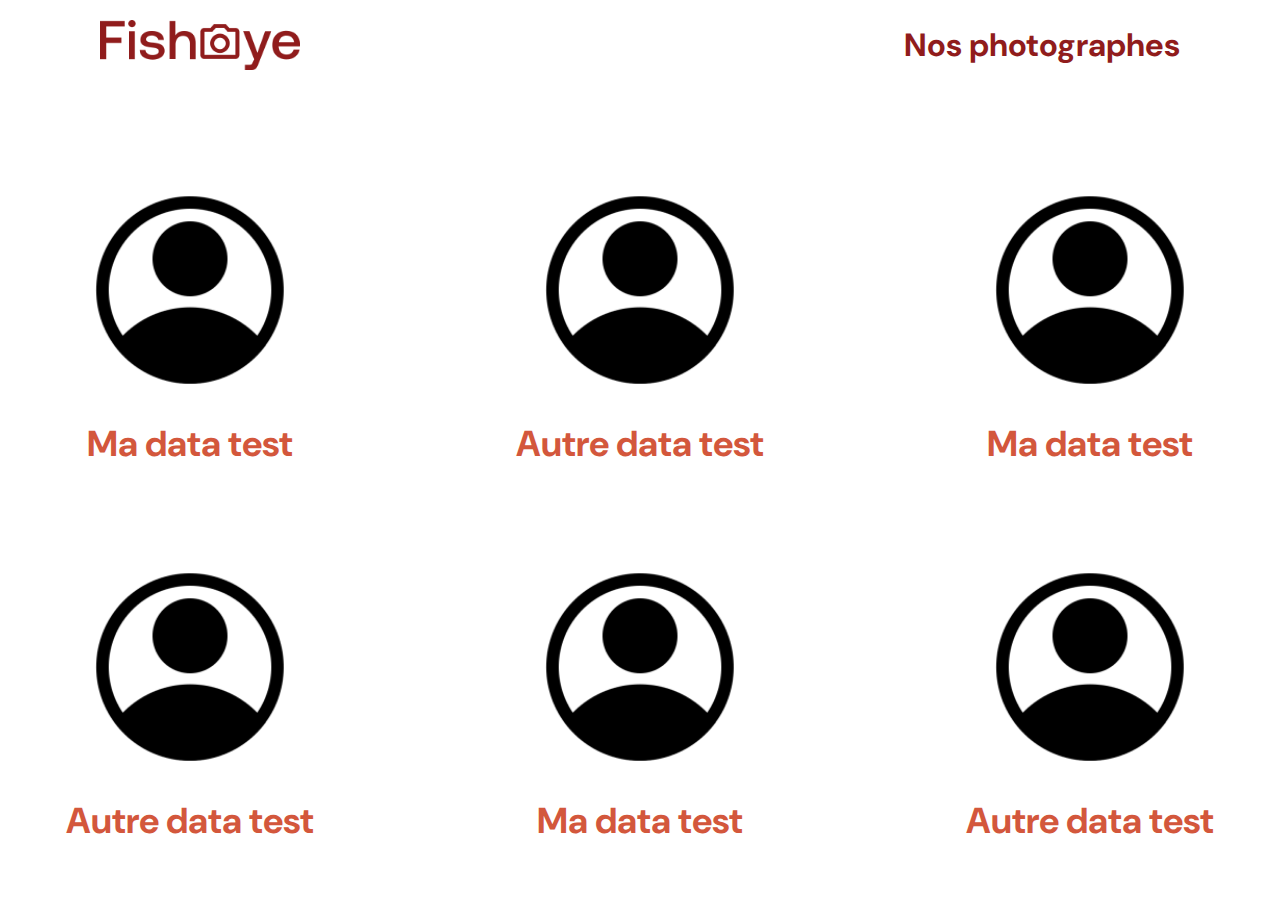
<file: index.html>
<!DOCTYPE html>
<html lang="fr">
  <head>
    <link href="css/style.css" rel="stylesheet" type="text/css" />
    <meta charset="utf-8">
    <link rel="icon" type="image/png" href="assets/favicon.png">
    <link href="https://fonts.googleapis.com/css?family=DM+Sans&display=swap" rel="stylesheet">
    <title>Fisheye</title>
  </head>
  <body>
    <header>
        <img src="assets/images/logo.png" class="logo" alt="fisheye logo"/>
        <h1>Nos photographes</h1>
    </header>
    <main id="main">
        <div class="photographer_section"></div>
    </main>
    <script src="scripts/templates/photographer.js"></script>
    <script src="scripts/pages/index.js"></script>
  </body>
</html>
</file>
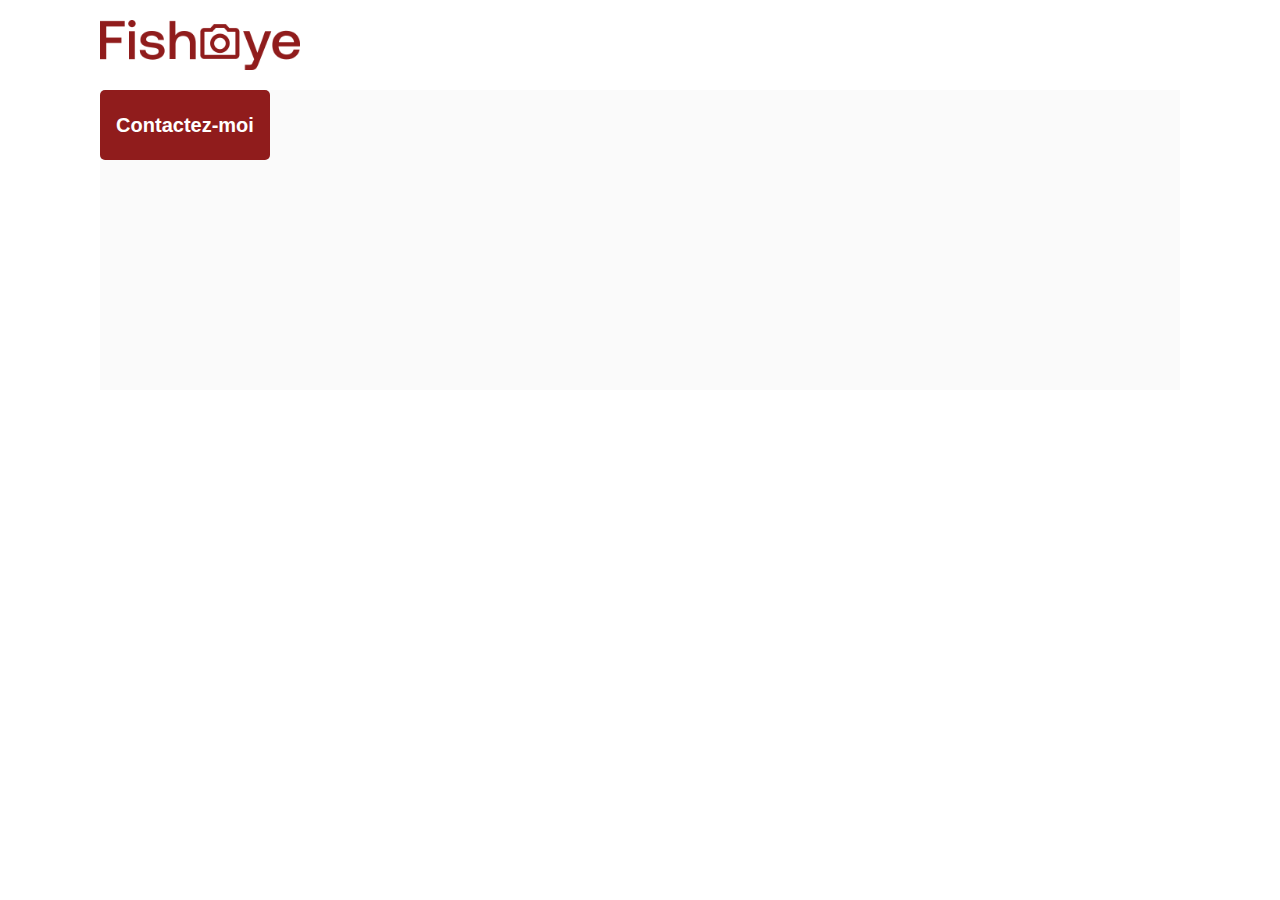
<file: photographer.html>
<!DOCTYPE html>
<html>
  <head>
    <link href="css/style.css" rel="stylesheet" type="text/css" />
    <meta charset="utf-8">
    <link rel="icon" type="image/png" href="assets/favicon.png">
    <link href="https://fonts.googleapis.com/css?family=DM+Sans&display=swap" rel="stylesheet">
    <title>Fisheye - photographe </title>
  </head>
  <body>
    <header>
      <img src="assets/images/logo.png" class="logo" />
    </header>
    <main id="main">
      <div class="photograph-header">
        <button class="contact_button" onclick="displayModal()">Contactez-moi</button>
      </div>
    </main>
    <div id="contact_modal">
			<div class="modal">
				<header>
          <h2>Contactez-moi</h2>
          <img src="assets/icons/close.svg" onclick="closeModal()" />
        </header>
				<form>
					<div>
						<label>Prénom</label>
						<input />
					</div>
          <button class="contact_button">Envoyer</button>
				</form>
			</div>
		</div>
    <script src="/scripts/pages/photographer.js"></script>
    <script src="/scripts/utils/contactForm.js"></script>
  </body>
</html>
</file>
<file: css/style.css>
@import url("photographer.css");

body {
    font-family: "DM Sans", sans-serif;
    margin: 0;
}


header {
    display: flex;
    flex-direction: row;
    justify-content: space-between;
    align-items: center;
    height: 90px;
}

h1 {
    color: #901C1C;
    margin-right: 100px;
}

.logo {
    height: 50px;
    margin-left: 100px;
}

.photographer_section {
    display: grid;
    grid-template-columns: 1fr 1fr 1fr;
    gap: 70px;
    margin-top: 100px;
}

.photographer_section article {
    justify-self: center;
    display: flex;
    justify-content: center;
    align-items: center;
    flex-direction: column;
}

.photographer_section article h2 {
    color: #D3573C;
    font-size: 36px;
}

.photographer_section article img {
    height: 200px;
    width: 200px;
}
</file>
